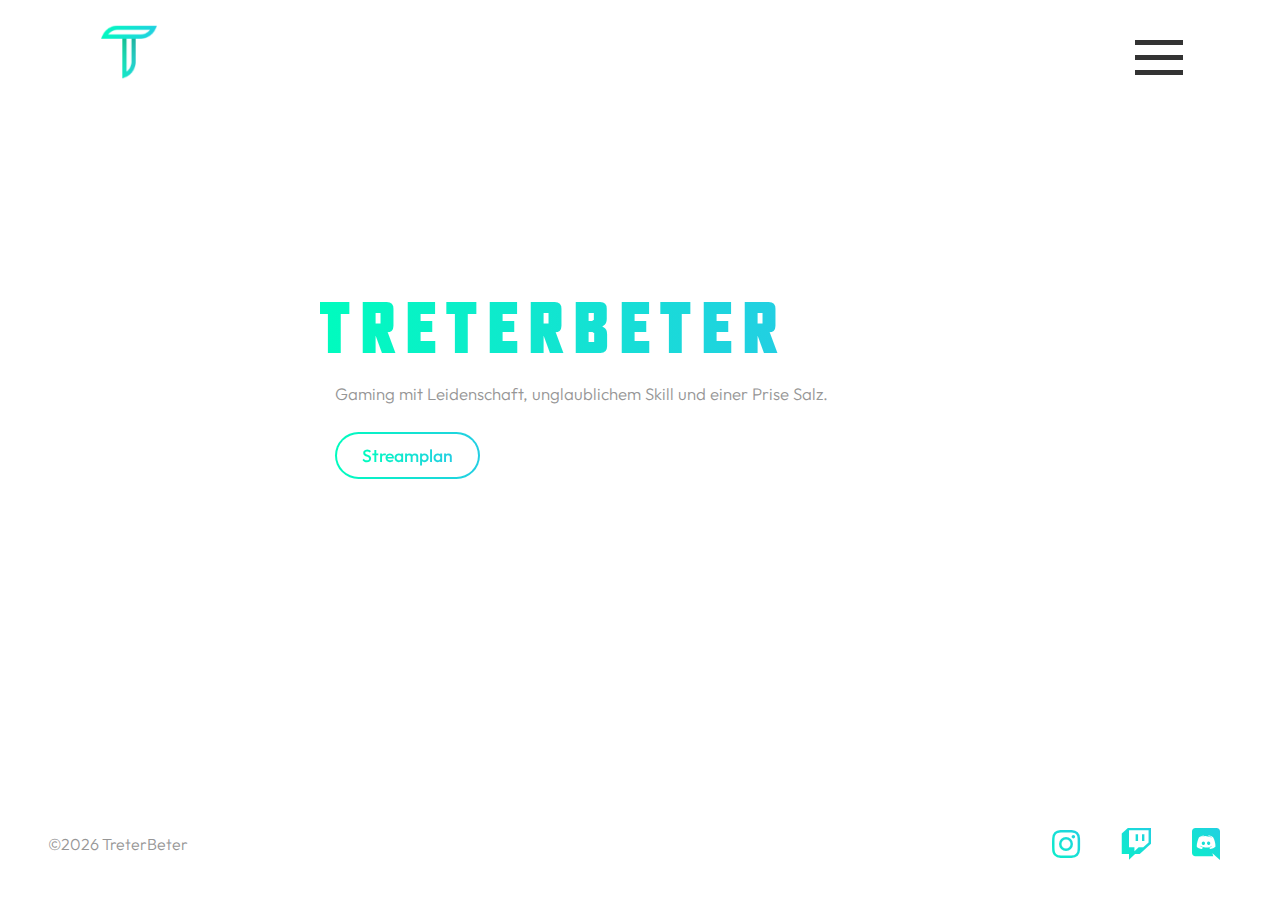
<file: index.html>
<!DOCTYPE html>
<html lang="de">
	<head>
		<meta charset="UTF-8">
		<meta name="viewport" content="width=device-width, initial-scale=1.0">
		<link rel="shortcut icon" type="image/x-icon" href="res/icons/logo-64.png">
		<link rel="stylesheet" type="text/css" href="style/main.css">
		<link rel="stylesheet" type="text/css" href="res/fontawesome-free-5.15.1/css/all.css">
		<link rel="stylesheet" type="text/css" href="style/stream_schedule.css">
		<link rel="stylesheet" type="text/css" href="style/team_generator.css">
		<link rel="stylesheet" type="text/css" media="(max-width: 648px)" href="style/mobile.css">
		<title>TreterBeter</title>
	</head>
	<body>

		<div id="grid_container">
			<header>
				<ul id="nav_list">
					<li><a href="index.html"><img id="logo" src="res/icons/logo-64.png" alt="Logo"></a></li>
					<li>
						<div id="menu_container" onclick="toggleMenu()" title="Menü">
							<div class="bar1"></div>
  							<div class="bar2"></div>
  							<div class="bar3"></div>
						</div>
					</li>
				</ul>
			</header>

			<main>
				<div id="home_content">
					<div id="name">
						<span>TRETERBETER</span>
					</div>
					<div id="description">
						<span>Gaming mit Leidenschaft, unglaublichem Skill und einer Prise Salz.</span>
					</div>
					<div class="button_container" id="stream_schedule_button"><button class="button" onclick="showStreamTable()" title="Streamplan"><span>Streamplan</span></button></div>
				</div>
			</main>
			<div id="menu_content">
				<div id="menu_elements">
					<div class="menu_item" onclick="window.open('?nav=teamGenerator', '_self');">
						<div class="menu_item_head"><i class="fas fa-users-cog"></i></div>
						<div class="menu_item_text"><h2>Team Generator</h2><div>Egal ob Anno 1404, Bier Pong oder sonst was, hier entstehen die Teams!</div></div>
					</div>
					<div class="menu_item">
						<div class="menu_item_head"><i class="far fa-question-circle"></i></div>
						<div class="menu_item_text"><h2></h2><div>coming soon...</div></div>
					</div>
					<div class="menu_item">
						<div class="menu_item_head"><i class="far fa-question-circle"></i></div>
						<div class="menu_item_text"><h2></h2><div>coming soon...</div></div>
					</div>
					<div class="menu_item">
						<div class="menu_item_head"><i class="far fa-question-circle"></i></div>
						<div class="menu_item_text"><h2></h2><div>coming soon...</div></div>
					</div>
				</div>
			</div>

			<footer>
				<div id="social_icons">
					<div><i class="fab fa-instagram" title="Instagram"></i></div>
					<div><i class="fab fa-twitch" title="Twitch"></i></div>
					<div><i class="fab fa-discord" title="Discord"></i></div>
				</div>
				<span>©<a id="currentYear"></a> TreterBeter</span><!-- since 2021 -->
			</footer>
		</div>
		
		<!-- stream schedule -->
		<div id="overlay"></div>

		<div id="schedule_container">
			<div id="schedule_head">Streamplan<img onclick="hideStreamTable()" src="res/icons/close.png" alt="X" title="Schließen"></div>
			<div id="table_container">
				<div id="stream_schedule">
					<table id="stream_table" class="table"></table>
				</div>
				<div id="stream_schedule_days">
					<table id="day_table" class="table"></table>
				</div>
			</div>
		</div>

		<!--<object data="teamGenerator.html"></object>-->

		<script src="main.js"></script>

		<script src="streamSchedule.js"></script>

	</body>
</html>
</file>
<file: style/main.css>
/*Fonts: */
@import url('https://fonts.googleapis.com/css2?family=Outfit:wght@100;200;300;400;500;700;900&display=swap');

@font-face {
	font-family: 'Agency FB';
	src: url(fonts/agencyfb-black.ttf);
}

* {
	margin: 0px;
}

a {
	color: inherit;
    text-decoration: none;
}

#grid_container {
	display: grid;
	grid-template-rows: auto 1fr auto;
	height: 100vh;
}

header {
	grid-column: 1;
  	grid-row: 1;
}

#nav_list {
	list-style-type: none;
 	margin: 0;
  	padding: 0;
	display: flex;
    justify-content: flex-end;
	align-items: center;
	margin-right: 6%;
    margin-left: 6%;
}

#nav_list li {
	padding: 20px;
}

#nav_list li:first-child {
	margin-right: auto;
}

#logo {
	width: 56px;
	height: 56px;
	padding: 4px;
	cursor: pointer;
	user-select: none;
}

main {
	grid-column: 1;
	grid-row: 2;
}

#loading {
	width: fit-content;
	margin: 20px auto 0px auto;
	font-family: 'Outfit', sans-serif;
}

object {
	width: 100%;
	height: 100%;
	margin-bottom: 100px;
}

#home_content {
	margin: auto;
	margin-top: max(150px, 20vh);
	margin-bottom: 50px;
	width: 50%;
	animation: slideIn 0.3s ease-in-out 0s 1;
}

#name {
	font-size: 4em;
}

#name span {
	font-family: 'Agency FB', sans-serif;
	font-weight: 900;
	font-variant: small-caps;
	letter-spacing: 0.2em;
	background-color: rgb(39, 39, 39);
	background-image: linear-gradient(90deg, rgb(0, 252, 190), rgb(35, 206, 227));
	background-clip: text;
	-webkit-background-clip: text;
	-moz-background-clip: text;
	-webkit-text-fill-color: transparent;
	-moz-text-fill-color: transparent;
}

#description {
	font-family: 'Outfit', sans-serif;
	font-weight: 300;
	font-size: 1.05em;
	color: rgb(150, 150, 150);
	padding: 15px;
	max-width: 600px;
}

#menu_content {
	display: none;
	align-self: center;
	grid-column: 1;
  	grid-row: 2;
}

#menu_elements {
	margin: 10vh auto 10vh auto;
	width: 76vw;
	display: grid;
	justify-content: center;
	grid-template-columns: repeat(auto-fit, 320px);
	animation: slideIn 0.3s ease-in-out 0s 1;
}

.menu_item {
	background-repeat: no-repeat;
	background-color: white;
	position: relative;
	grid-row: auto;
	margin: 0px 40px 40px 40px;
	border-radius: 26px;
	padding: 12px;
	height: 300px;
	color: #333;
	display: flex;
	flex-direction: column;
	font-family: 'Outfit', sans-serif;
	box-sizing: border-box;
	box-shadow: 0px 8px 22px -10px rgba(0, 0, 0, 0.045),
  		0px 8px 30px -10px rgba(0, 0, 0, 0.09);
	transform: scale(100%);
	transition-property: box-shadow, transform;
	transition-duration: 0.25s;
	transition-timing-function: ease-out;
}
.menu_item:nth-child(odd) {
	background-image: url("../res/backgrounds/menu1.svg");
}
.menu_item:nth-child(even) {
	background-image: url("../res/backgrounds/menu2.svg");
}
.menu_item:hover {
	box-shadow: 0px 8px 24px -10px rgba(0, 0, 0, 0.09),
  		0px 8px 34px -10px rgba(0, 0, 0, 0.185);
	transform: scale(105%);
	cursor: pointer;
}
.menu_item_head {
	text-align: center;
}
.menu_item_head i {
	font-size: 5em;
	color: white;
	padding-top: 20px;
}

.menu_item > div {
	flex-basis: 50%;
}

.menu_item_text h2 {
	font-size: 1.2em;
}
.menu_item_text > div {
	padding: 4px;
	color: rgb(150, 150, 150);
	word-wrap: break-word;
	overflow: hidden;
}

footer {
	display: flex;
	flex-direction: row-reverse;
	place-items: center;
	flex-wrap: wrap;
	align-items: space-between;
	grid-column: 1;
  	grid-row: 3;
}

footer span {
	font-family: 'Outfit', sans-serif;
	font-weight: 300;
	float: left;
	margin-left: 3em;
	color: rgb(150, 150, 150);
}

#social_icons {
	display: flex;
	margin-right: 3em;	
	margin-left: auto;
	padding-bottom: 28px;
	padding-top: 28px;
}

#social_icons i {
	padding: 12px;
	font-size: 2em;
	
	cursor: pointer;

	background-image: linear-gradient(45deg, rgba(0, 252, 190) 0%, rgba(35, 206, 227) 50%, rgb(0, 0, 0) 50%);
	background-size: 220%;
	background-clip: text;
	-webkit-background-clip: text;
	-webkit-text-fill-color: transparent;

	transition-property: background-position-x, transform;
	transition-duration: 175ms;
	transition-timing-function: ease-in-out;
}
#social_icons div:not(:first-child) {
	margin-left: 16px;
}

#social_icons i:hover {
	background-position-x: 100%;
	transform: scale(125%);
}

#menu_container {
	display: inline-block;
	cursor: pointer;
}
  
.bar1, .bar2, .bar3 {
	width: 48px;
	height: 5px;
	background-color: #333;
	margin: 10px 0 0 0;
	transition: transform 0.15s;
}

#stream_schedule_button {
	margin-left: 17px;
	margin-top: 15px;
}

.button_container {
	width: fit-content;
	border-radius: 1000px;
	position: relative;
}
.button_container::before {
	border-radius: 1000px;
	content: "";
	background-image: linear-gradient(90deg, rgb(0, 252, 190), rgb(35, 206, 227));
	padding: 2px;
	width: 100%;
	height: 100%;
	top: -2px;
	left: -2px;
	position: absolute;
	z-index: 0;
	transition: box-shadow 220ms ease-in-out;
}
.button_container:hover::before {
	box-shadow: 0px 6px 18px -8px rgba(0, 252, 190, 0.4),
  		0px 6px 30px -8px rgba(0, 252, 190, 0.4);
}
.button_container:active {
	transition: transform 0ms linear;
	transform: scale(97%);
}
.button {
	font-family: 'Outfit', sans-serif;
	font-weight: 500;
	font-size: 1.1em;
	padding: 10px 25px 10px 25px;
	border-radius: 1000px;
	position: relative;
	background-color: transparent;
	border: none;
	overflow: hidden;
	cursor: pointer;
	color: #333;
	z-index: 0;
}
.button::before {
	content: "";
	position: absolute;
	top: 0;
	left: 0;
	width: 100%;
	height: 100%;
	background-color: #fff;
	z-index: -1;
	transition: transform 220ms ease-in-out;
}
.button_container:hover .button::before {
	transform: translateX(101%);
}
.button_container:hover span {
	background-position-x: 0%;
}
.button span {
	background-color: rgb(0, 252, 190);
	background-image: linear-gradient(90deg, rgb(255, 255, 255) 50%, rgb(0, 252, 190) 50%, rgb(35, 206, 227) 100%);
	background-size: 201%;
	background-clip: text;
	-webkit-background-clip: text;
	-moz-background-clip: text;
	-webkit-text-fill-color: transparent;
	-moz-text-fill-color: transparent;
	background-position-x: 100%;
	transition: background-position-x 220ms ease-in-out;
}

@keyframes slideIn {
	0% {
		opacity: 0%;
		transform: translateX(-30px);
	}
	70%  {
		transform: translateX(0px);
	}
	100% {
		opacity: 100%;
	}
}
</file>
<file: style/stream_schedule.css>
#schedule_container {
    margin-left: auto;
    margin-right: auto;
    position: absolute;
    top: 50px;
    left: 0;
    right: 0;
    display: none;
    width: 80%;
    border-radius: 10px 10px 10px 10px;
    font-family: 'Outfit', sans-serif;
    font-size: 1.05em;
    overflow: hidden;
    background-color: rgb(46, 46, 46);
    animation: showTable 0.2s ease-in-out forwards;
    box-shadow: 0px 5px 35px 0px rgba(0, 0, 0, 0.28);
}

#schedule_head {
    color:rgb(130, 130, 130);
    font-size: 1em;
    font-weight: 400;
    display: flex;
    justify-content: space-between;
    align-items: center;
    padding: 0px 5px 0px 15px;
}

#schedule_head img {
    order: 1;
    width: 1.4em;
    height: 1.4em;
    cursor: pointer;
    padding: 10px 10px 10px 10px;
    transition: opacity 0.2s ease-in-out;
    user-select: none;
}
#schedule_head img:hover {
    opacity: 0.75;
}

#table_container {
    display: flex;
    flex-direction: row-reverse;
    width: 100%;
}

#stream_schedule_days {
    background-color: rgb(46, 46, 46);
    float: left;
    z-index: 2;
}

#stream_schedule {
    background-color: rgb(46, 46, 46);
    overflow-x: auto;
    float: left;
}

#day_table {
    width: auto;
    clip-path: inset(0px -40px 0px 0px);
    width: 90px;
}

.table {
   text-align: left;
   width: 100%;
   background-color: white;
   border: none;
   overflow: hidden;
   border-radius: 0px 0px 0px 0px;
   border-spacing: 0px;
   table-layout: fixed;
}

.table tr:nth-child(even) {
    background-color: #f1f1f1;
}

#stream_table tr td:first-child {
    padding-left: 20px;
}

.table td, .table th {
    padding: 9px;
    padding-left: 15px;
}
.table td > div {
    align-content: center;
}
.table td > .filledHeight {
    height: 3.5em;
}
.table td > .emptyHeight {
    height: 1.2em;
}

.table th {
    font-size: 1.15em;
    font-weight: normal;
    padding: 5px 15px 15px 15px;
    background-color: rgb(46, 46, 46);
    color: white;
}

#stream_table th {
    min-width: 85px;
    width: 85px;
}

#day_table td {
    color: #333;
}

#day_table td, #day_table th {
    width: 50px;
}

#overlay {
    display: none;
    position: fixed;
    top: 0;
    left: 0;
    width: 100%;
    height: 120%;
    background-color: rgba(0, 0, 0, 0.5);
}

.stream_entry::before {
    position: absolute;
    top: 0;
    left: 0;
    content: "";
    width: 100%;
    height: 100%;
    background-color: var(--entry-color);
    background-image: var(--entry-color);
    transform: skewX(-30deg);
    padding: 0;
}
.stream_entry {
    --entry-color: rgb(100, 100, 100);
    position: relative;
    display: flex;
    flex-direction: column;
    justify-content: center;
}
.stream_entry div {
    color: white;
    overflow: hidden;
    z-index: 1;
}

.entry_title {
    white-space: nowrap;
    margin-left: 20px;
    margin-right: 8px;
    font-weight: bold;
    padding-bottom: 2px;
}
.entry_time {
    margin-left: 10px;
    margin-right: 20px;
    white-space: nowrap;
    font-size: 0.9em;
}

@keyframes showTable {
    from {
        transform: scale(10%);
    }
    to {
        transform: scale(100%);
    }
}
</file>
<file: style/team_generator.css>
#team_generator {
    width: 100%;
    height: 100%;
}

#control_panel {
    font-family: 'Outfit', sans-serif;
    justify-content: center;
    /*background-color: rgb(245, 245, 245);*/
    padding-top: 50px;
    padding-bottom: 10px;
    width: 60%;
    margin-left: auto;
    margin-right: auto;
    margin-top: 15px;
    border-radius: 16px;
}

#players_panel, #teams_panel {
    margin: 25px;
    width: auto;
}

#teams_panel {
    max-width: 300px;
    margin-left: auto;
    margin-right: auto;
    padding: 0px 25px 0px 25px;
}

#teams_panel #teams_settings {
    display: flex;
    justify-content: center;
    align-items: center;
}

#players_text_area {
    box-sizing: border-box;
    display: block;
    max-width: 300px;
    width: 100%;
    min-width: 100px;
    resize: vertical;
    max-height: 300px;
    min-height: 40px;
    padding: 10px;
    font-family: 'Outfit', sans-serif;
    font-weight: 300;
    font-size: 1em;
    border: none;
    overflow-x: hidden;
    overflow-y: auto;
    border-radius: 5px;
    margin-left: auto;
    margin-right: auto;
    box-shadow: 0px 1px 8px -3px rgba(0, 0, 0, 0.26);
    /*background-color: rgb(250, 250, 250);*/
}

.counter {
    color: rgb(140, 140, 140);
    font-weight: 400;
    max-width: 300px; 
    margin-left: auto;
    margin-right: auto;
    margin-bottom: 5px;
}
.counter i {
    margin-right: 8px;
    margin-left: 10px;
}

#team_count_input {
    box-sizing: border-box;
    font-family: 'Outfit', sans-serif;
    font-weight: 300;
    border: none;
    font-size: 1.2em;
    padding: 5px 10px 5px 10px;
    border-radius: 1000px;
    width: 100%;
    min-width: 50px;
    /*background-color: rgb(250, 250, 250);*/
    box-shadow: 0px 1px 8px -3px rgba(0, 0, 0, 0.26);
    height: fit-content;
}

.team_count_btn {
    border: none;
    background-image: linear-gradient(90deg, rgb(0, 252, 190), rgb(35, 206, 227));
    background-size: 120%;
    background-color: rgb(35, 206, 227);
    color: #fff;
    font-weight: 900;
    width: 42px;
    height: 42px;
    border-radius: 1000px;
    margin-left: 8px;
    cursor: pointer;
    flex-shrink: 0;
    box-shadow: 0px 1px 8px -2px rgb(35, 227, 217);
    transition: 0.2s filter ease-out;
}

.team_count_btn:hover {
    filter: grayscale(20%);
}
.team_count_btn:active {
    font-size: 70%;
}

#generate_button {
    margin: 25px auto 25px auto;
}

#teams {
    display: flex;
    flex-wrap: wrap;
    justify-content: center;
    word-wrap: break-word;
    max-width: 80%;
    margin: 15px auto 25px auto;
}

.team_container {
    flex: 1 1 180px;
    max-width: 180px;
    overflow: hidden;
    margin: 15px;
    font-family: 'Outfit', sans-serif;
    box-shadow: 0px 1px 8px -3px rgba(0, 0, 0, 0.26);
    padding: 15px;
    border-radius: 16px;
}

.team_container h1 {
    font-size: 1.6em;
    color: #333;
    border-bottom: 1px solid #ddd;
    padding-bottom: 4px;
}
.team_container span {
    display: block;
    margin-top: 4px;
    font-size: 1.05em;
    color:rgb(120, 120, 120);
}
.team_container span a {
    margin-right: 4px;
}
</file>
<file: style/mobile.css>
@media screen and (max-width: 1000px) {

    #home_content {
        width: 100%;
    }
    
    #name {
        text-align: center;
        font-size: 9vw;
    }
    
    #description {
        width: 50%;
        margin: auto;
    }
    
    #stream_schedule_button {
        margin-left: auto;
        margin-right: auto;
    }
    
    }

@media screen and (max-width: 648px) {
 
#day_table {
    width: 35px;
}
#day_table td, #day_table th {
    width: 35px;
}

#control_panel {
    width: 90%;
}

#teams {
    max-width: 90%;
}

}

@media screen and (max-width: 480px) {

#social_icons {
    margin-right: auto;
    margin-left: auto;
}
#social_icons div:not(:first-child) {
	margin-left: 20px;
}

footer span {
    width: 100%;
    margin: 0;
    margin-top: 16px;
    margin-bottom: 24px;
    text-align: center;
}

}

@media screen and (max-width: 380px) {

#description {
    width: 60%;
}

}
</file>
